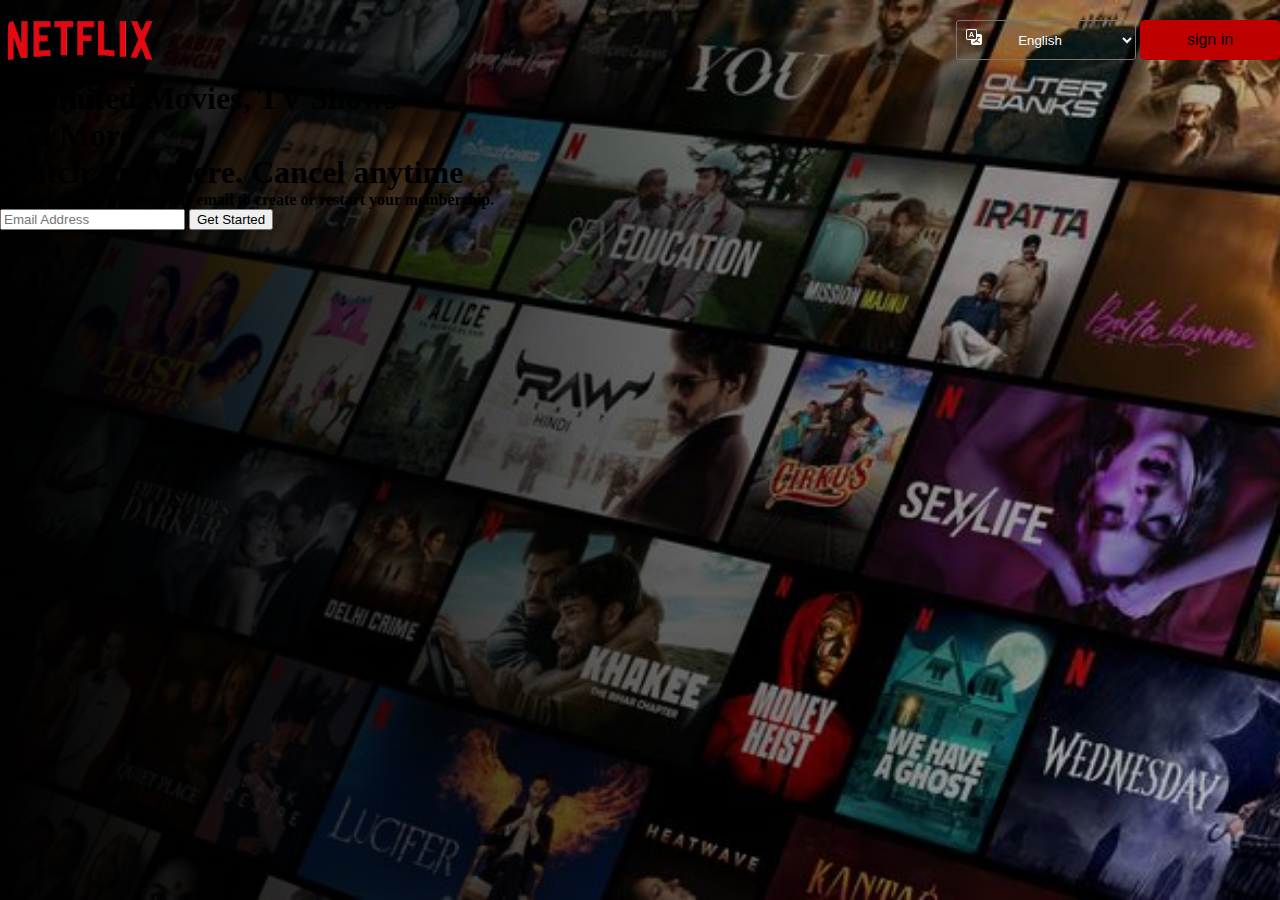
<file: index.html>
<!DOCTYPE html>
<html lang="en">
<head>
    <link rel="stylesheet" href="Netflix_style.css">
    <link rel="stylesheet" href="sign_in.html">
    <link rel="icon" href="Netflix-.png">
    <meta charset="UTF-8">
    <meta name="viewport" content="width=device-width, initial-scale=1.0">
    <title>Netflix-Clone</title>
</head>
<body>
    <div class="main">
        <!-- Home page Started -->
         <div class="home">
            <div class="top-section">
                <img src="logo-.png" alt="">
                <div class="top-right">
                    <svg xmlns="http://www.w3.org/2000/svg" width="16" height="16" fill="currentColor" class="bi bi-translate" viewBox="0 0 16 16">
                        <path d="M4.545 6.714 4.11 8H3l1.862-5h1.284L8 8H6.833l-.435-1.286zm1.634-.736L5.5 3.956h-.049l-.679 2.022z"/>
                        <path d="M0 2a2 2 0 0 1 2-2h7a2 2 0 0 1 2 2v3h3a2 2 0 0 1 2 2v7a2 2 0 0 1-2 2H7a2 2 0 0 1-2-2v-3H2a2 2 0 0 1-2-2zm2-1a1 1 0 0 0-1 1v7a1 1 0 0 0 1 1h7a1 1 0 0 0 1-1V2a1 1 0 0 0-1-1zm7.138 9.995q.289.451.63.846c-.748.575-1.673 1.001-2.768 1.292.178.217.451.635.555.867 1.125-.359 2.08-.844 2.886-1.494.777.665 1.739 1.165 2.93 1.472.133-.254.414-.673.629-.89-1.125-.253-2.057-.694-2.82-1.284.681-.747 1.222-1.651 1.621-2.757H14V8h-3v1.047h.765c-.318.844-.74 1.546-1.272 2.13a6 6 0 0 1-.415-.492 2 2 0 0 1-.94.31"/>
                      </svg>
                    <select name="" id="">
                        <option value="">English</option>
                        <option value="">हिन्दी</option>
                        <option value="">தமிழ்</option>
                        <option value="">മലയാളം</option>
                        <option value="">తెలుగు</option>
                    </select>
                    <button type="button" formaction="_blank" formtarget="sign_in">sign in</button>
                    
                </div>
            </div>
            <div class="mid-section">
                <h1 class="font1">Unlimited Movies, TV Shows <br> and More</h1>
                <h1 class="font2">Watch Anywhere. Cancel anytime</h1>
                <h4>Ready to watch? Enter your email to create or restart your membership.</h4>
                <input type="email" name="" id="" placeholder="Email Address">
                <button type="submit">Get Started</button>
            </div>
            </div>
         </div>
         <!-- <div class="sign-in">
            <form action="">
                <input type="text" name="" id="" placeholder="Email or Mobile number">
                <input type="password" name="" id="" placeholder="Password">
                <button>Sign in</button>
                <p>OR</p>
                <button>Use a sign-in code</button>
                <p>Forgot password?</p>
                <div class="check">
                    <input type="checkbox" name="" id=""> <label for="checkbox">Remember me</label>
                </div>
                <p>New to Netflix? sign-up now</p>
            </form>
         </div> -->
    </div>
</body>
</html>
</file>
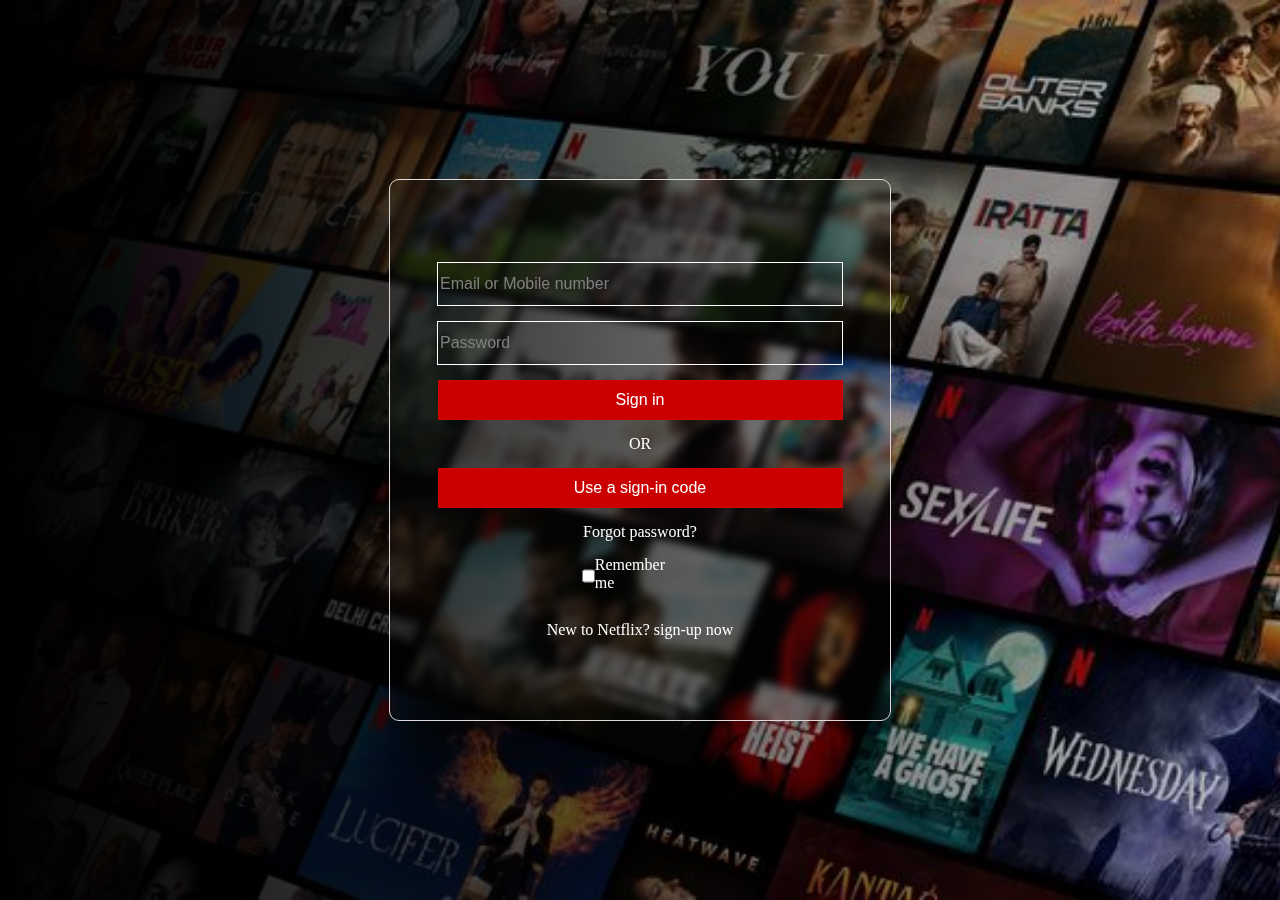
<file: sign_in.html>
<!DOCTYPE html>
<html lang="en">
<head>
    <link rel="stylesheet" href="Netflix_style.css">
    <meta charset="UTF-8">
    <meta name="viewport" content="width=device-width, initial-scale=1.0">
    <title>Document</title>
</head>
<body>
    <div class="sign-in">
        <form action="">
            <input type="text" name="" id="" placeholder="Email or Mobile number">
            <input type="password" name="" id="" placeholder="Password">
            <button>Sign in</button>
            <p>OR</p>
            <button>Use a sign-in code</button>
            <p>Forgot password?</p>
            <div class="check">
                <input type="checkbox" name="" id=""> <label for="checkbox">Remember me</label>
            </div>
            <p>New to Netflix? sign-up now</p>
        </form>
    </div>
</body>
</html>
</file>
<file: Netflix_style.css>
*{
    margin: 0;
}
body{

}
.main{
    width: 100%;
    height: 100vh;
    background: linear-gradient(to right,black,transparent),url("Netflix\ Indian\ Movies\ and\ Web\ Series.jpg");
    background-size: cover;
    backdrop-filter: blur;
}
.top-section{
    height: 80px;
    width: 100%;
    /* background-color: darkblue; */
    display: flex;
    align-items: center;
    justify-content: space-between;
}
img{
    height: 200%;
}
.top-right{
    select{
        width: 180px;
        height: 40px;
        background: none;
        color: white;
        border-radius: 3px;
        text-align: center;
        option{
            color: black;
        }
    }
    svg{
        position: relative;
        left: 30px;
        color: white;
    }
    button{
        width: 140px;
        height: 40px;
        background-color: rgb(190, 0, 0);
        border: none;
        border-radius: 5px;
        font-size: 1rem;
    }
    button:hover{
        transform: translate(-3px,-3px );
        transition: all 3s linear;
    }
}
.sign-in{
    height: 100vh;
    width: 100%;
    background: linear-gradient(to right,black,transparent),url("Netflix\ Indian\ Movies\ and\ Web\ Series.jpg");
    background-size: cover;
    backdrop-filter: blur;
    background-repeat: no-repeat;
    position: absolute;
    top: 0;
    left: 0;
    align-items: center;
    justify-content: center;
    display: flex;
    form{
        height: 60vh;
        width: 500px;
        background: rgba(42, 41, 41, 0.05);
        display: flex;
        flex-direction: column;
        justify-content: center;
        align-items: center;
        gap: 15px;
        border-radius: 10px;
        backdrop-filter: blur(4px);
        color: white;
        border: 1px rgb(226, 218, 218) solid;

        input{
            height: 40px;
            color: rgb(116, 116, 116);
            width: 80%;
            font-size: 1rem;
        }
        input[type='button']{
            
        }
        input[type='text'],input[type='password']{
            background: transparent;
            border: 1px white solid;
            color: white;
        }
        button{
            width: 81%;
            border: none;
            height: 40px;
            background-color: rgb(203, 1, 1);
            color: white;
            font-size: 1rem;
            border-radius: 5px;
        }
        button:hover{
            background-color: rgb(111, 0, 0);
        }
        ::placeholder{
            color: grey;
            font-size: 1rem;
        }
        input:focus{
            outline: none;
        }
        .check{
            display: flex;
            justify-content: flex-end;
            height: 50px;
            width: 50px;
            gap: 0px;
        }

    }
}
</file>
